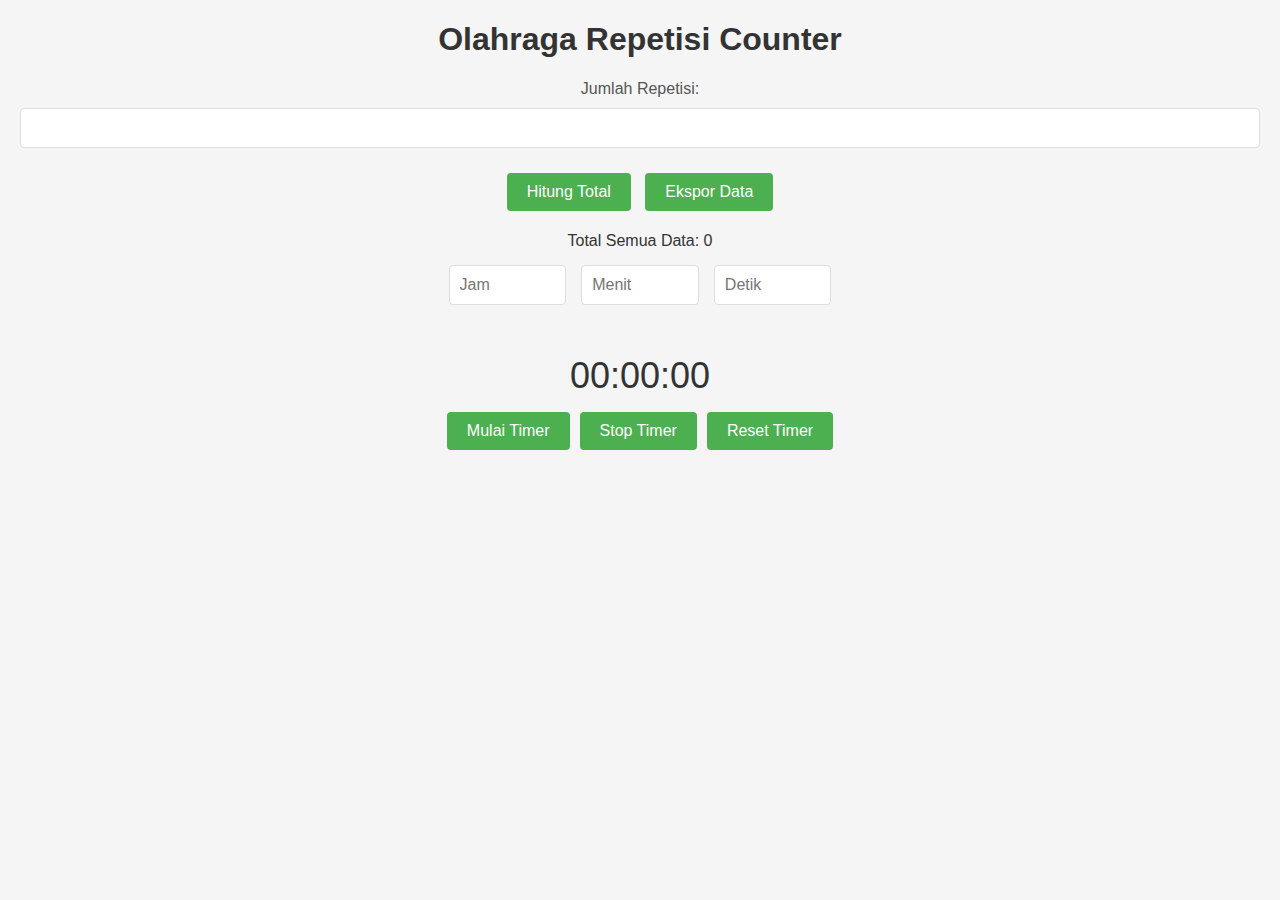
<file: index.html>
<!DOCTYPE html>
<html lang="en">
<head>
  <meta charset="UTF-8">
  <meta name="viewport" content="width=device-width, initial-scale=1.0">
  <title>Olahraga Repetisi Counter</title>
  <style>
    body {
      font-family: 'Segoe UI', Tahoma, Geneva, Verdana, sans-serif;
      text-align: center;
      margin: 20px;
      background-color: #f5f5f5;
    }

    h1 {
      color: #333;
    }

    label {
      display: block;
      margin: 10px 0;
      color: #555;
    }

    input {
      padding: 10px;
      font-size: 16px;
      border: 1px solid #ddd;
      border-radius: 4px;
      margin-bottom: 20px;
      width: 100%;
      box-sizing: border-box;
    }

    button {
      padding: 10px 20px;
      font-size: 16px;
      background-color: #4CAF50;
      color: white;
      border: none;
      border-radius: 4px;
      cursor: pointer;
      margin: 5px;
      transition: background-color 0.3s;
    }

    button:hover {
      background-color: #45a049;
    }

    p {
      margin: 15px 0;
      color: #333;
    }

    ul {
      list-style-type: none;
      padding: 0;
    }

    li {
      margin: 5px 0;
      color: #333;
    }

    .timer {
      font-size: 36px;
      color: #333;
      margin: 20px 0;
    }

    .timer-controls {
      display: flex;
      flex-direction: column;
      align-items: center;
      margin-bottom: 20px;
    }

    .timer-inputs {
      display: flex;
      justify-content: space-between;
      margin-bottom: 10px;
    }

    .timer-inputs input {
      width: calc(33.33% - 10px);
    }

    .timer-buttons {
      display: flex;
      justify-content: center;
      margin-top: 10px;
    }

    @media only screen and (min-width: 600px) {
      .timer-inputs input {
        width: calc(33.33% - 10px);
      }
    }
  </style>
</head>
<body>
  <h1>Olahraga Repetisi Counter</h1>
  <label for="repetitions">Jumlah Repetisi:</label>
  <input type="number" id="repetitions" min="0">
  <button onclick="calculateTotal()">Hitung Total</button>
  <button onclick="exportRepetitions()">Ekspor Data</button>
  <p id="result"></p>
  <ul id="historyList"></ul>
  <p id="totalAllData">Total Semua Data: 0</p>

  <div class="timer-controls">
    <div class="timer-inputs">
      <input type="number" id="hours" min="0" placeholder="Jam">
      <input type="number" id="minutes" min="0" max="59" placeholder="Menit">
      <input type="number" id="seconds" min="0" max="59" placeholder="Detik">
    </div>

    <div class="timer">
      <div id="timer">00:00:00</div>
      <div class="timer-buttons">
        <button onclick="startTimer()">Mulai Timer</button>
        <button onclick="stopTimer()">Stop Timer</button>
        <button onclick="resetTimer()">Reset Timer</button>
      </div>
    </div>
  </div>

  <script>
    var historyEntries = [];
    var totalAllData = 0;
    var timerInterval;
    var timerValue = 300;
    var lastTimerValue = 0;
    var isTimerRunning = false;

    function calculateTotal() {
      var repetitions = parseInt(document.getElementById('repetitions').value) || 0;

      var currentTime = new Date();
      var hours = currentTime.getHours();
      var minutes = currentTime.getMinutes();
      var seconds = currentTime.getSeconds();
      var timestamp = hours + ':' + (minutes < 10 ? '0' : '') + minutes + ':' + (seconds < 10 ? '0' : '') + seconds;

      totalAllData += repetitions;
      document.getElementById('totalAllData').innerText = 'Total Semua Data: ' + totalAllData;

      historyEntries.push({ totalRepetitions: repetitions, timestamp: timestamp });

      document.getElementById('repetitions').value = '';

      updateHistory();
    }

    function updateHistory() {
      var historyList = document.getElementById('historyList');
      historyList.innerHTML = '';

      historyEntries.forEach(function(entry) {
        var listItem = document.createElement('li');
        listItem.innerText = 'Total: ' + entry.totalRepetitions + ' pada ' + entry.timestamp;
        historyList.appendChild(listItem);
      });
    }

    function exportRepetitions() {
      var canvas = document.createElement("canvas");
      var context = canvas.getContext("2d");

      canvas.width = 400; // Sesuaikan lebar canvas sesuai kebutuhan
      canvas.height = 300; // Sesuaikan tinggi canvas sesuai kebutuhan
      context.font = "20px 'Segoe UI', Tahoma, Geneva, Verdana, sans-serif";

      context.fillStyle = "#f5f5f5";
      context.fillRect(0, 0, canvas.width, canvas.height);
      context.fillStyle = "#333";

      historyEntries.forEach(function(entry, index) {
        var yPos = 30 + index * 30;
        context.fillText('Total: ' + entry.totalRepetitions + ' pada ' + entry.timestamp, 10, yPos);
      });

      var link = document.createElement("a");
      if (link.download !== undefined) {
        var imgDataUrl = canvas.toDataURL("image/png");

        link.href = imgDataUrl;
        link.setAttribute("download", "repetitions_image.png");

        link.style.visibility = "hidden";
        document.body.appendChild(link);
        link.click();
        document.body.removeChild(link);
      } else {
        alert("Fitur ekspor tidak didukung pada browser ini. Silakan gunakan browser lain.");
      }
    }

    function startTimer() {
      clearInterval(timerInterval);

      if (!isTimerRunning) {
        var hours = parseInt(document.getElementById('hours').value) || 0;
        var minutes = parseInt(document.getElementById('minutes').value) || 0;
        var seconds = parseInt(document.getElementById('seconds').value) || 0;

        timerValue = lastTimerValue > 0 ? lastTimerValue : hours * 3600 + minutes * 60 + seconds;
        lastTimerValue = timerValue;

        isTimerRunning = true;

        updateTimerDisplay();

        timerInterval = setInterval(function() {
          timerValue--;
          if (timerValue < 0) {
            clearInterval(timerInterval);
            timerValue = 0;
            isTimerRunning = false;
            updateTimerDisplay();
          } else {
            updateTimerDisplay();
          }
        }, 1000);
      }
    }

    function stopTimer() {
      clearInterval(timerInterval);
      isTimerRunning = false;
      updateTimerDisplay();
    }

    function resetTimer() {
      clearInterval(timerInterval);
      timerValue = 0;
      lastTimerValue = 0;
      isTimerRunning = false;
      updateTimerDisplay();
    }

    function updateTimerDisplay() {
      var timerElement = document.getElementById('timer');
      var hours = Math.floor(timerValue / 3600);
      var minutes = Math.floor((timerValue % 3600) / 60);
      var seconds = timerValue % 60;

      var formattedTime = 
        ('0' + hours).slice(-2) + ':' +
        ('0' + minutes).slice(-2) + ':' +
        ('0' + seconds).slice(-2);

      timerElement.innerText = formattedTime;
    }
  </script>
</body>
</html>
</file>
